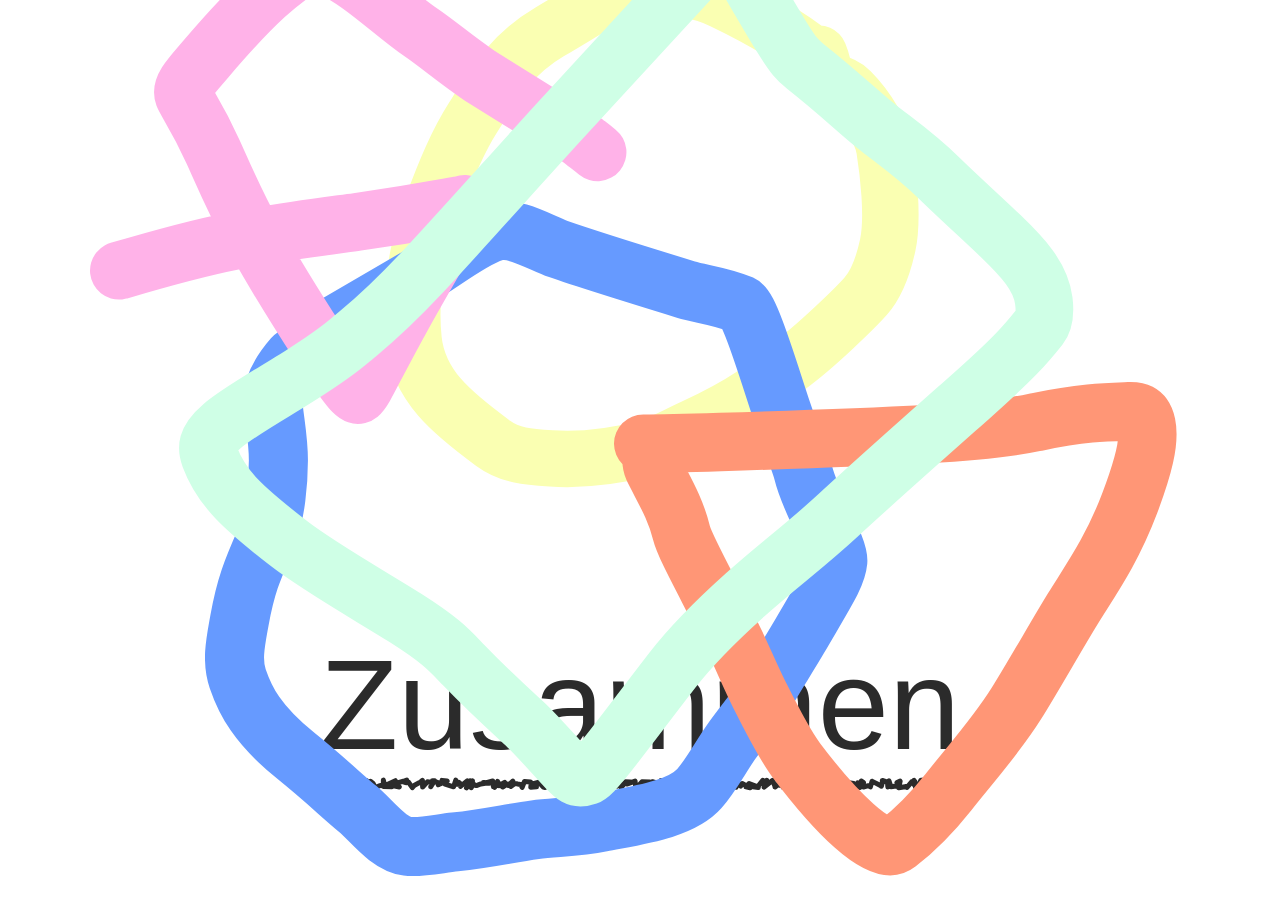
<file: index.html>
<!DOCTYPE html>
<html lang="de">

<head>
    <meta charset="UTF-8">
    <meta name="viewport" content="width=device-width, initial-scale=1">
    <title>Start</title>
    <link rel="stylesheet" href="style.css">
    <script src="navigation.js" defer></script>
    <script src="formen.js" defer></script>
    <script src="krickel.js" defer></script>
    <script src="krackel.js" defer></script>
</head>




<!-- Inhalt -->


<body class="intro">
  <div id="intro">
    <h1 class="line">Zusammen</h1>
  </div>
  
    <div class="column" id="col1">
        <h1 class="line">Zusammen <br> was machen</h1>
    </div>


    <div class="column" id="col2">
            <button class="vorschlagen"> <span class="krickel-text">+</span> vorschlagen </button>
            <button class="joinen"> <span class="krickel-text"> : </span> joinen </button> <!--❀→➜➔★☆✴☻♈︎⚭⚮○🝮🜹✾⌇✲ -->
            <button> <span class="krickel-text">:::</span> Events </button>
    </div>


    <div class="column" id="col3">
            <button class="menu"> Chat </button>
            <button class="menu"> AC </button>
    </div>










</body>

<!-- 
<svg width="0" height="0" style="position:absolute" aria-hidden="true">
  <filter id="krickel-text">
    <feTurbulence type="fractalNoise" baseFrequency="0.5" numOctaves="2" seed="1" result="noise"/>
    <feDisplacementMap in="SourceGraphic" in2="noise" scale="6"
                       xChannelSelector="R" yChannelSelector="G"/>
  </filter>
</svg>
-->

</html>
</file>
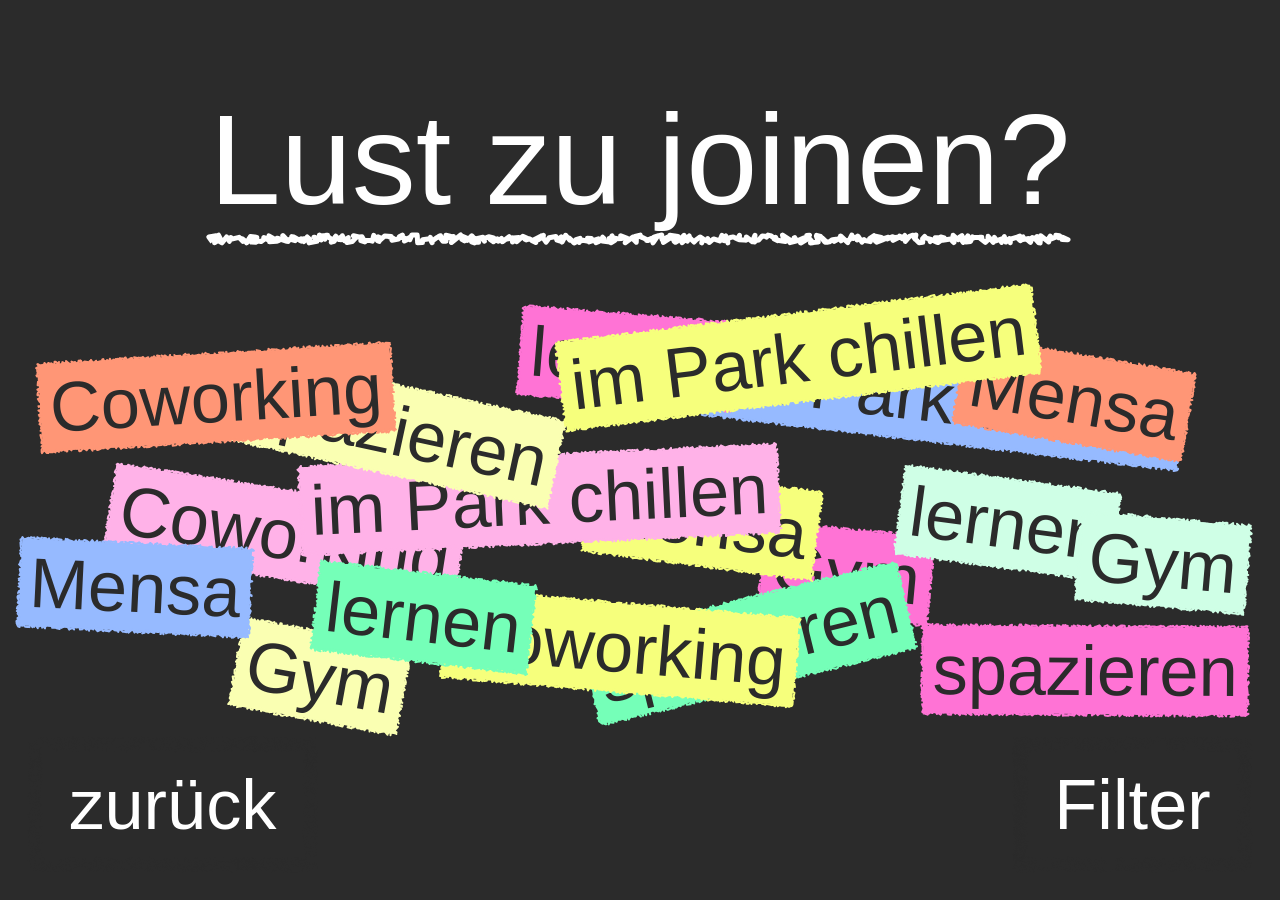
<file: schwarzesbrett.html>
<!DOCTYPE html>
<html lang="de">

<head>
    <meta charset="UTF-8">
    <meta name="viewport" content="width=device-width, initial-scale=1">
    <title>Schwarzes Brett</title>
    <link rel="stylesheet" href="style.css">
    <script src="navigation.js" defer></script>
    <script src="pins.js" defer></script>
    <script src="krickel.js" defer></script>
    <script src="krickel_pins.js" defer></script>
    <script src="krackel.js" defer></script>
</head>




<!-- Inhalt -->


<body class="schwarzesbrett">
    <div class="column" id="col1">
        <h1 class="line">Lust zu joinen?</h1>
    </div>


    <div class="column" id="col2">
        <div>
            <button class="klein"> Gym </button>
            <button class="klein"> Mensa </button>
            <button class="klein"> spazieren </button>
            <button class="klein"> Coworking </button>
            <button class="klein"> lernen </button>
            <button class="klein"> im Park chillen </button>
            <button class="klein"> Gym </button>
            <button class="klein"> Mensa </button>
            <button class="klein"> spazieren </button>
            <button class="klein"> Coworking </button>
            <button class="klein"> lernen </button>
            <button class="klein"> im Park chillen </button> 
            <button class="klein"> Gym </button>
            <button class="klein"> Mensa </button>
            <button class="klein"> spazieren </button>
            <button class="klein"> Coworking </button>
            <button class="klein"> lernen </button>
            <button class="klein"> im Park chillen </button>  
            
        </div>
    </div>


    <div class="column" id="col3">
            <button class="menu"> zurück </button>
            <button class="menu"> Filter </button>
    </div>

</body>

</html>
</file>
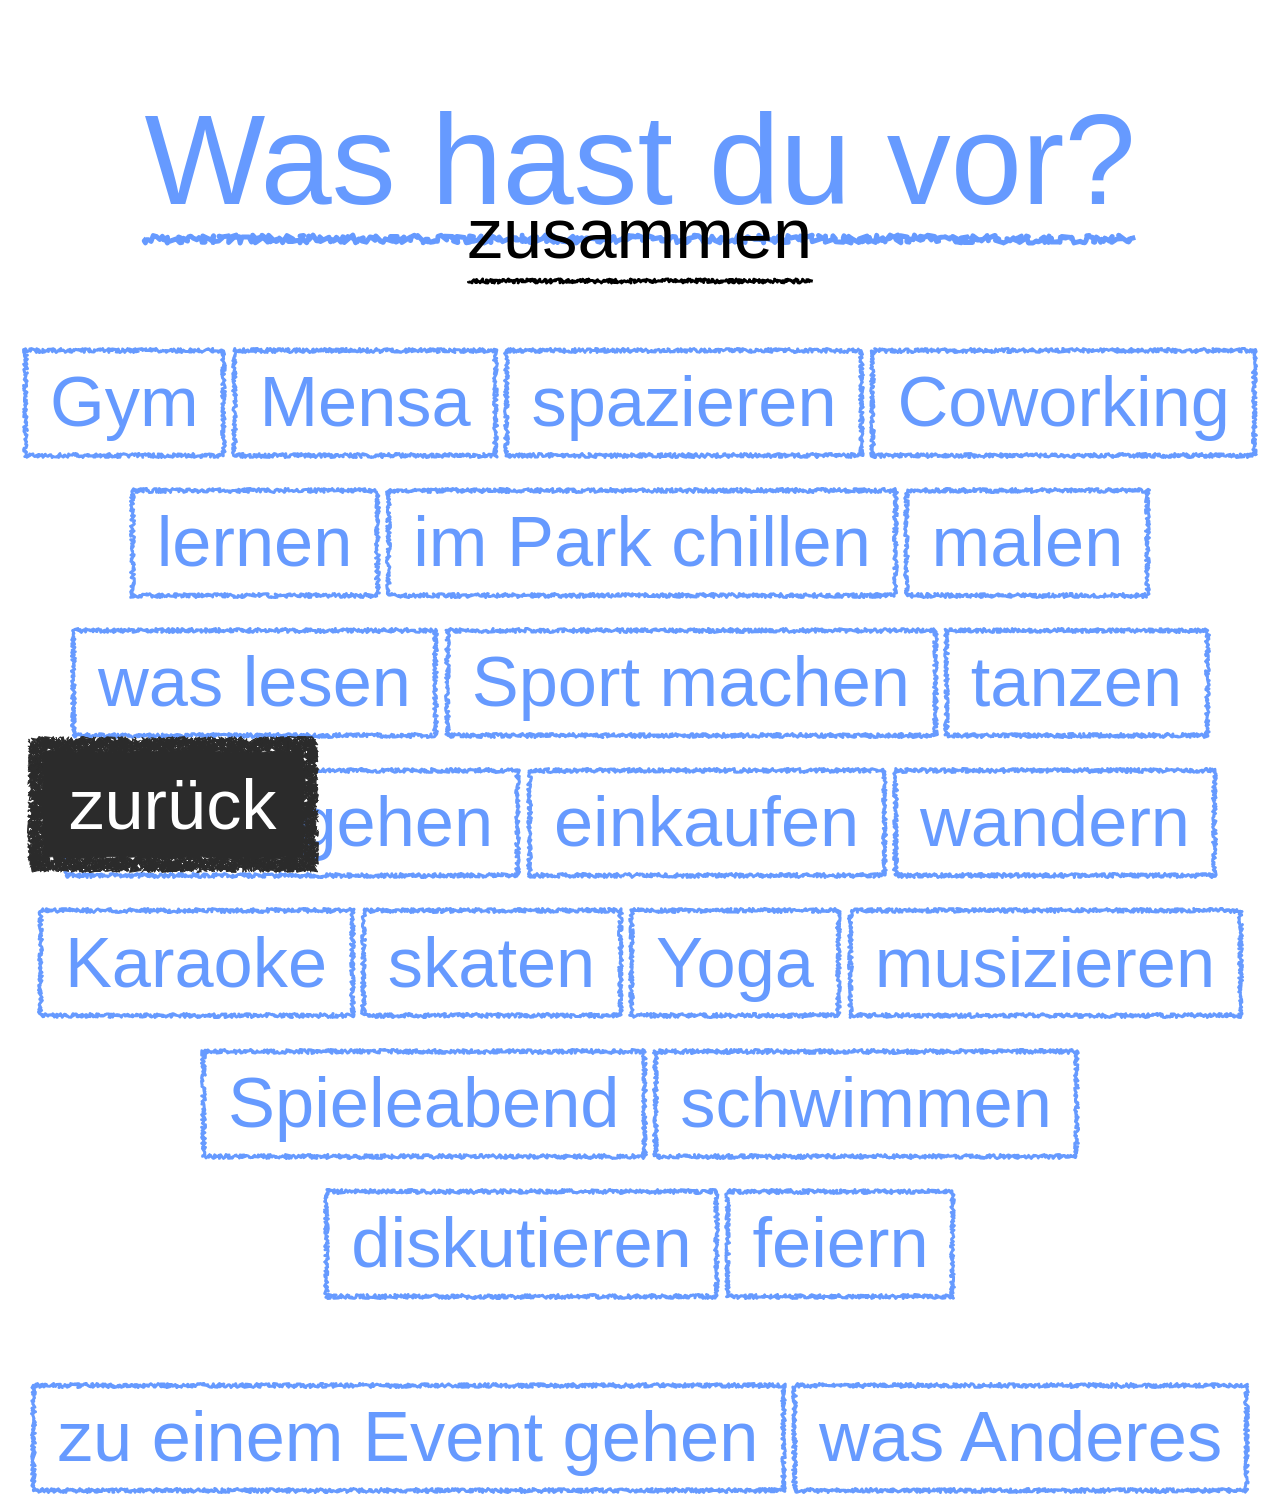
<file: was.html>
<!DOCTYPE html>
<html lang="de">

<head>
    <meta charset="UTF-8">
    <meta name="viewport" content="width=device-width, initial-scale=1">
    <title>Was</title>
    <link rel="stylesheet" href="style.css">
    <script src="navigation.js" defer></script>
    <script src="krickel.js" defer></script>
    <script src="krickel_klein.js" defer></script>
    <script src="krackel.js" defer></script>
</head>




<!-- Inhalt -->


<body class="was">
    <div class="column" id="col1">
        <h1 class="line">Was hast du vor?</h1>
    </div>


    <div class="column" id="col2">
        <h2 class="line">zusammen</h2>
        <div>
            <button class="klein"> Gym </button>
            <button class="klein"> Mensa </button>
            <button class="klein"> spazieren </button>
            <button class="klein"> Coworking </button>
            <button class="klein"> lernen </button>
            <button class="klein"> im Park chillen </button>
            <button class="klein"> malen </button>
            <button class="klein"> was lesen </button>
            <button class="klein"> Sport machen </button>
            <button class="klein"> tanzen </button>
            <button class="klein"> essen gehen </button>
            <button class="klein"> einkaufen </button>  
            <button class="klein"> wandern </button>
            <button class="klein"> Karaoke </button>
            <button class="klein"> skaten </button>
            <button class="klein"> Yoga </button>
            <button class="klein"> musizieren </button>
            <button class="klein"> Spieleabend </button>
            <button class="klein"> schwimmen </button>
            <button class="klein"> diskutieren </button>
            <button class="klein"> feiern </button>              
        </div>
        <div>
            <br><br><br>
            <button class="klein"> zu einem Event gehen </button>
            <button class="klein"> was Anderes </button>            
        </div>
    </div>


    <div class="column" id="col3">
            <button class="menu"> zurück </button>
    </div>


</body>

</html>
</file>
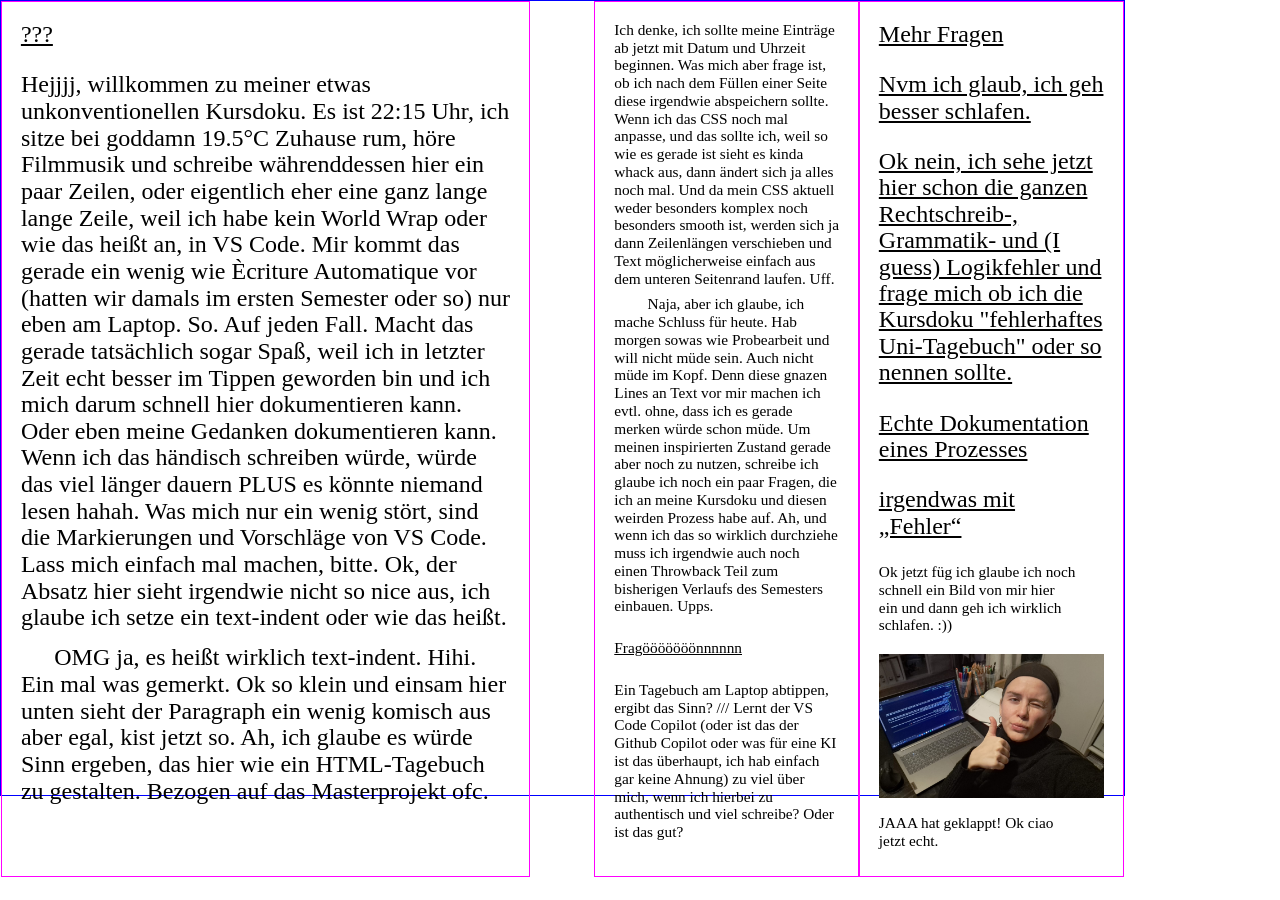
<file: kursdoku/kursdoku_1.html>
<!DOCTYPE html>
<html lang="de">

<head>
    <meta charset="UTF-8">
    <title>Kursdoku</title>
    <link rel="stylesheet" href="kursdoku_style.css">
    <link href="https://fonts.googleapis.com/css2?family=Hedvig+Letters+Serif&display=swap" rel="stylesheet">
</head>




<!-- Inhalt -->


<body>
    <div class="column">
        <h2> ??? </h2> 
        <p>Hejjjj, willkommen zu meiner etwas unkonventionellen Kursdoku. Es ist 22:15 Uhr, ich sitze bei goddamn 19.5°C Zuhause rum, höre Filmmusik und schreibe währenddessen hier ein paar Zeilen, oder eigentlich eher eine ganz lange lange Zeile, weil ich habe kein World Wrap oder wie das heißt an, in VS Code. Mir kommt das gerade ein wenig wie Ècriture Automatique vor (hatten wir damals im ersten Semester oder so) nur eben am Laptop. So. Auf jeden Fall. Macht das gerade tatsächlich sogar Spaß, weil ich in letzter Zeit echt besser im Tippen geworden bin und ich mich darum schnell hier dokumentieren kann. Oder eben meine Gedanken dokumentieren kann. Wenn ich das händisch schreiben würde, würde das viel länger dauern PLUS es könnte niemand lesen hahah. Was mich nur ein wenig stört, sind die Markierungen und Vorschläge von VS Code. Lass mich einfach mal machen, bitte. Ok, der Absatz hier sieht irgendwie nicht so nice aus, ich glaube ich setze ein text-indent oder wie das heißt.</p>
        <p style="text-indent: 25pt; margin-top: -26pt"> OMG ja, es heißt wirklich text-indent. Hihi. Ein mal was gemerkt. Ok so klein und einsam hier unten sieht der Paragraph ein wenig komisch aus aber egal, kist jetzt so. Ah, ich glaube es würde Sinn ergeben, das hier wie ein HTML-Tagebuch zu gestalten. Bezogen auf das Masterprojekt ofc.</p>
    </div>
    <div class="column-detail">
            <div class="detail">
                <p>Ich denke, ich sollte meine Einträge ab jetzt mit Datum und Uhrzeit beginnen. Was mich aber frage ist, ob ich nach dem Füllen einer Seite diese irgendwie abspeichern sollte. Wenn ich das CSS noch mal anpasse, und das sollte ich, weil so wie es gerade ist sieht es kinda whack aus, dann ändert sich ja alles noch mal. Und da mein CSS aktuell weder besonders komplex noch besonders smooth ist, werden sich ja dann Zeilenlängen verschieben und Text möglicherweise einfach aus dem unteren Seitenrand laufen. Uff. </p>  
                <p style="text-indent: 25pt;">Naja, aber ich glaube, ich mache Schluss für heute. Hab morgen sowas wie Probearbeit und will nicht müde sein. Auch nicht müde im Kopf. Denn diese gnazen Lines an Text vor mir machen ich evtl. ohne, dass ich es gerade merken würde schon müde. Um meinen inspirierten Zustand gerade aber noch zu nutzen, schreibe ich glaube ich noch ein paar Fragen, die ich an meine Kursdoku und diesen weirden Prozess habe auf. Ah, und wenn ich das so wirklich durchziehe muss ich irgendwie auch noch einen Throwback Teil zum bisherigen Verlaufs des Semesters einbauen. Upps.</p>  
                <p style="text-decoration: underline; margin-top: 18pt;"> Fragööööööönnnnnn</p>
                <p style="margin-top: 18pt;">Ein Tagebuch am Laptop abtippen, ergibt das Sinn? /// Lernt der VS Code Copilot (oder ist das der Github Copilot oder was für eine KI ist das überhaupt, ich hab einfach gar keine Ahnung) zu viel über mich, wenn ich hierbei zu authentisch und viel schreibe? Oder ist das gut? </p>
            </div>
            <div class="detail">
                <h2> Mehr Fragen </h2> 
                <h2> Nvm ich glaub, ich geh besser schlafen.</h2> 
                <h2> Ok nein, ich sehe jetzt hier schon die ganzen Rechtschreib-, Grammatik- und (I guess) Logikfehler und frage mich ob ich die Kursdoku "fehlerhaftes Uni-Tagebuch" oder so nennen sollte.</h2> 
                <h2> Echte Dokumentation eines Prozesses</h2> 
                <h2> irgendwas mit „Fehler“ </h2>
                <p> Ok jetzt füg ich glaube ich noch schnell ein Bild von mir hier ein und dann geh ich wirklich schlafen. :)) </p>
                <img src="261124.jpg">
                <p> JAAA hat geklappt! Ok ciao jetzt echt.</p>
            </div> 
    </div>
</body>
</file>
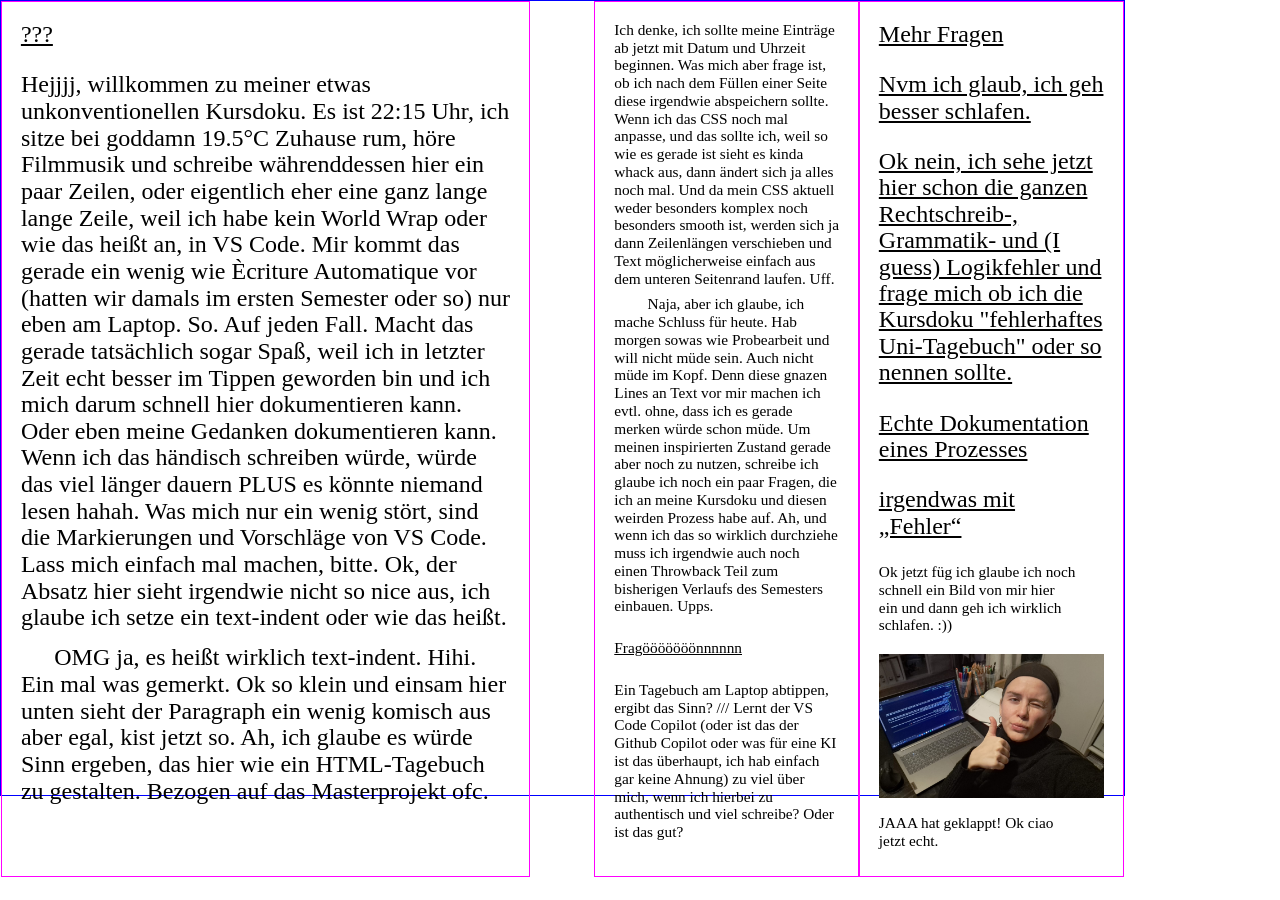
<file: kursdoku/kursdoku_261124.html>
<!DOCTYPE html>
<html lang="de">

<head>
    <meta charset="UTF-8">
    <title>Kursdoku</title>
    <link rel="stylesheet" href="kursdoku_style.css">
    <link href="https://fonts.googleapis.com/css2?family=Hedvig+Letters+Serif&display=swap" rel="stylesheet">
</head>




<!-- Inhalt -->


<body>
    <div class="column">
        <h2> ??? </h2> 
        <p>Hejjjj, willkommen zu meiner etwas unkonventionellen Kursdoku. Es ist 22:15 Uhr, ich sitze bei goddamn 19.5°C Zuhause rum, höre Filmmusik und schreibe währenddessen hier ein paar Zeilen, oder eigentlich eher eine ganz lange lange Zeile, weil ich habe kein World Wrap oder wie das heißt an, in VS Code. Mir kommt das gerade ein wenig wie Ècriture Automatique vor (hatten wir damals im ersten Semester oder so) nur eben am Laptop. So. Auf jeden Fall. Macht das gerade tatsächlich sogar Spaß, weil ich in letzter Zeit echt besser im Tippen geworden bin und ich mich darum schnell hier dokumentieren kann. Oder eben meine Gedanken dokumentieren kann. Wenn ich das händisch schreiben würde, würde das viel länger dauern PLUS es könnte niemand lesen hahah. Was mich nur ein wenig stört, sind die Markierungen und Vorschläge von VS Code. Lass mich einfach mal machen, bitte. Ok, der Absatz hier sieht irgendwie nicht so nice aus, ich glaube ich setze ein text-indent oder wie das heißt.</p>
        <p style="text-indent: 25pt; margin-top: -26pt; margin-bottom: -10pt;"> OMG ja, es heißt wirklich text-indent. Hihi. Ein mal was gemerkt. Ok so klein und einsam hier unten sieht der Paragraph ein wenig komisch aus aber egal, kist jetzt so. Ah, ich glaube es würde Sinn ergeben, das hier wie ein HTML-Tagebuch zu gestalten. Bezogen auf das Masterprojekt ofc.</p>
    </div>
    <div class="column-detail">
            <div class="detail">
                <p>Ich denke, ich sollte meine Einträge ab jetzt mit Datum und Uhrzeit beginnen. Was mich aber frage ist, ob ich nach dem Füllen einer Seite diese irgendwie abspeichern sollte. Wenn ich das CSS noch mal anpasse, und das sollte ich, weil so wie es gerade ist sieht es kinda whack aus, dann ändert sich ja alles noch mal. Und da mein CSS aktuell weder besonders komplex noch besonders smooth ist, werden sich ja dann Zeilenlängen verschieben und Text möglicherweise einfach aus dem unteren Seitenrand laufen. Uff. </p>  
                <p style="text-indent: 25pt;">Naja, aber ich glaube, ich mache Schluss für heute. Hab morgen sowas wie Probearbeit und will nicht müde sein. Auch nicht müde im Kopf. Denn diese gnazen Lines an Text vor mir machen ich evtl. ohne, dass ich es gerade merken würde schon müde. Um meinen inspirierten Zustand gerade aber noch zu nutzen, schreibe ich glaube ich noch ein paar Fragen, die ich an meine Kursdoku und diesen weirden Prozess habe auf. Ah, und wenn ich das so wirklich durchziehe muss ich irgendwie auch noch einen Throwback Teil zum bisherigen Verlaufs des Semesters einbauen. Upps.</p>  
                <p style="text-decoration: underline; margin-top: 18pt;"> Fragööööööönnnnnn</p>
                <p style="margin-top: 18pt;">Ein Tagebuch am Laptop abtippen, ergibt das Sinn? /// Lernt der VS Code Copilot (oder ist das der Github Copilot oder was für eine KI ist das überhaupt, ich hab einfach gar keine Ahnung) zu viel über mich, wenn ich hierbei zu authentisch und viel schreibe? Oder ist das gut? </p>
            </div>
            <div class="detail">
                <h2> Mehr Fragen </h2> 
                <h2> Nvm ich glaub, ich geh besser schlafen.</h2> 
                <h2> Ok nein, ich sehe jetzt hier schon die ganzen Rechtschreib-, Grammatik- und (I guess) Logikfehler und frage mich ob ich die Kursdoku "fehlerhaftes Uni-Tagebuch" oder so nennen sollte.</h2> 
                <h2> Echte Dokumentation eines Prozesses</h2> 
                <h2> irgendwas mit „Fehler“ </h2>
                <p> Ok jetzt füg ich glaube ich noch schnell ein Bild von mir hier ein und dann geh ich wirklich schlafen. :)) </p>
                <img src="261124.jpg">
                <p> JAAA hat geklappt! Ok ciao jetzt echt.</p>
            </div> 
    </div>
</body>
</file>
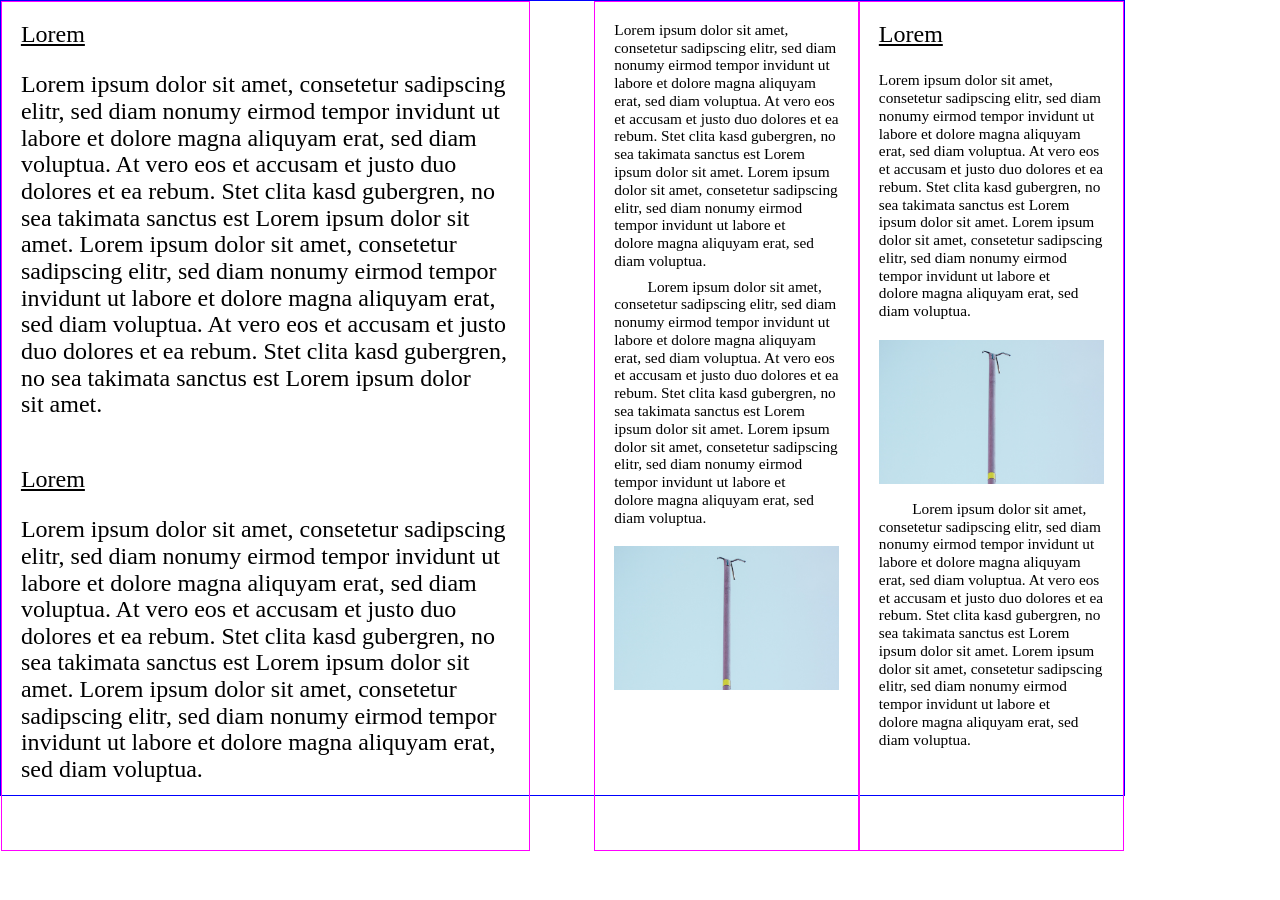
<file: kursdoku/kursdoku_vorlage.html>
<!DOCTYPE html>
<html lang="de">

<head>
    <meta charset="UTF-8">
    <title>Kursdoku</title>
    <link rel="stylesheet" href="kursdoku_style.css">
    <link href="https://fonts.googleapis.com/css2?family=Hedvig+Letters+Serif&display=swap" rel="stylesheet">
</head>




<!-- Inhalt -->


<body>
    <div class="column">
        <h2> Lorem </h2> 
        <p>Lorem ipsum dolor sit amet, consetetur sadipscing elitr, sed diam nonumy eirmod tempor invidunt ut labore et dolore magna aliquyam erat, sed diam voluptua. At vero eos et accusam et justo duo dolores et ea rebum. Stet clita kasd gubergren, no sea takimata sanctus est Lorem ipsum dolor sit amet. Lorem ipsum dolor sit amet, consetetur sadipscing elitr, sed diam nonumy eirmod tempor invidunt ut labore et dolore magna aliquyam erat, sed diam voluptua. At vero eos et accusam et justo duo dolores et ea rebum. Stet clita kasd gubergren, no sea takimata sanctus est Lorem ipsum dolor sit amet.</p>
        <h2> Lorem </h2> 
        <p>Lorem ipsum dolor sit amet, consetetur sadipscing elitr, sed diam nonumy eirmod tempor invidunt ut labore et dolore magna aliquyam erat, sed diam voluptua. At vero eos et accusam et justo duo dolores et ea rebum. Stet clita kasd gubergren, no sea takimata sanctus est Lorem ipsum dolor sit amet. Lorem ipsum dolor sit amet, consetetur sadipscing elitr, sed diam nonumy eirmod tempor invidunt ut labore et dolore magna aliquyam erat, sed diam voluptua.</p>
    </div>
    <div class="column-detail">
            <div class="detail">
                <p>Lorem ipsum dolor sit amet, consetetur sadipscing elitr, sed diam nonumy eirmod tempor invidunt ut labore et dolore magna aliquyam erat, sed diam voluptua. At vero eos et accusam et justo duo dolores et ea rebum. Stet clita kasd gubergren, no sea takimata sanctus est Lorem ipsum dolor sit amet. Lorem ipsum dolor sit amet, consetetur sadipscing elitr, sed diam nonumy eirmod tempor invidunt ut labore et dolore magna aliquyam erat, sed diam voluptua.</p>  
                <p style="text-indent: 25pt;">Lorem ipsum dolor sit amet, consetetur sadipscing elitr, sed diam nonumy eirmod tempor invidunt ut labore et dolore magna aliquyam erat, sed diam voluptua. At vero eos et accusam et justo duo dolores et ea rebum. Stet clita kasd gubergren, no sea takimata sanctus est Lorem ipsum dolor sit amet. Lorem ipsum dolor sit amet, consetetur sadipscing elitr, sed diam nonumy eirmod tempor invidunt ut labore et dolore magna aliquyam erat, sed diam voluptua.</p>  
                <img src="km1.jpg">
            </div>
            <div class="detail">
                <h2> Lorem </h2> 
                <p>Lorem ipsum dolor sit amet, consetetur sadipscing elitr, sed diam nonumy eirmod tempor invidunt ut labore et dolore magna aliquyam erat, sed diam voluptua. At vero eos et accusam et justo duo dolores et ea rebum. Stet clita kasd gubergren, no sea takimata sanctus est Lorem ipsum dolor sit amet. Lorem ipsum dolor sit amet, consetetur sadipscing elitr, sed diam nonumy eirmod tempor invidunt ut labore et dolore magna aliquyam erat, sed diam voluptua.</p> 
                <img src="km1.jpg">
                <p style="text-indent: 25pt;">Lorem ipsum dolor sit amet, consetetur sadipscing elitr, sed diam nonumy eirmod tempor invidunt ut labore et dolore magna aliquyam erat, sed diam voluptua. At vero eos et accusam et justo duo dolores et ea rebum. Stet clita kasd gubergren, no sea takimata sanctus est Lorem ipsum dolor sit amet. Lorem ipsum dolor sit amet, consetetur sadipscing elitr, sed diam nonumy eirmod tempor invidunt ut labore et dolore magna aliquyam erat, sed diam voluptua.</p>  

            </div> 
    </div>
</body>
</file>
<file: style.css>
/* 
Aufbau

1. Main
2. Text
3. Buttons
4. Schwarzes Brett
5. Anderes
*/





/* Main */

body {
  margin: 0;
  font-family: 'Elza', sans-serif;
  text-align: center;
  font-weight: 500;
  line-height: normal;
  display: grid;
  grid-template-rows: 20% 60% 20%;
  height: 100vh;
}

#col1 {
  display: flex;
  justify-content: center;
}

#col2 {
  display: flex;
  flex-direction: column;
  align-items: center;
  margin-top: 10vh;
  margin-inline: 1.5vh;
}

.was #col2 {
  display: flex;
  flex-direction: column;
  align-items: center;
  margin-top: -5vh;
}

#col3 {
  display: flex;
  align-items: flex-end;
  margin: 0 3vh 3vh 3vh;
  justify-content: space-between;
  box-sizing: border-box;
}











/* Text */

h1 {
  color: #669AFF;
  font-size: 10vw;
  font-weight: 500;
  width: fit-content;
}

h2 {
  font-size: 5.5vw; 
  font-weight: 500;
}

h1, h2, h3, h4, h5, h6, button {
  position: relative;
}











/* Buttons */

button {
  font-family: 'Elza', sans-serif;
  font-size: 10vw;
  font-weight: 500;
  line-height: normal;
  padding: 0.08em 0.4em 0.15em 0.4em;
  border: none;
  background: none;
  color: #2B2B2B;
  margin-top: 3vh;
}

button.klein {
  font-family: 'Elza', sans-serif;
  font-size: 5.5vw;
  padding: 0.2em 0.4em 0.24em 0.4em;
  color: #669AFF;
  margin: 0.2em 0;
}

button.menu {
  font-family: 'Elza', sans-serif;
  font-size: 5.5vw;
  color: #fff;
  font-weight: 400;
  padding: 0.4em 0.6em;
  background-color: #2B2B2B !important;
}











/* Schwarzes Brett */

.schwarzesbrett {
  background-color: #2B2B2B;
}

.schwarzesbrett button {
  color: #fff;
  font-weight: 400;
}

.schwarzesbrett button.klein {
  color: #2B2B2B;
  font-weight: 500;
  padding: 0.2rem 0.6rem;
}

.schwarzesbrett h1 {
  color: #fff;
  font-weight: 400;
}

.schwarzesbrett #col2 {
  position: relative;   /* Bezugspunkt für die frei platzierten Buttons */
}

.schwarzesbrett #col2 button.klein {
  position: absolute;
  transition: left 0.6s ease, top 0.6s ease, transform 0.6s ease;
}











/* Intro */

#intro {
  position: fixed;
  inset: 0;
  z-index: 1;                    /* über dem Inhalt, unter den Formen */
  display: grid;
  place-items: end center;       /* Text unten, horizontal mittig */
  padding-bottom: 4vh;           /* Abstand zum unteren Rand */
  box-sizing: border-box;
  background: #fff;              /* deine Hintergrundfarbe */
  transition: opacity 0.6s ease;
}

#intro h1 {
  color: #2b2b2b;
}

#intro.weg {
  opacity: 0;
  pointer-events: none;
}

/* Inhalt ist unsichtbar, solange das Intro läuft. Das Layout bleibt erhalten. */
body.intro > :not(#intro):not(.form) {
  visibility: hidden;
}










/* Anderes */

.krickel-text {
  filter: url(#krickel-text);
}

.krickel {
  position: absolute;
  inset: 0;
  width: 100%;
  height: 100%;
  overflow: visible;
  pointer-events: none;
  /* mix-blend-mode: difference; */
}

.krackel {
  position: absolute;
  inset: 0;
  width: 100%;
  height: 100%;
  overflow: visible;
  pointer-events: none;
}
</file>
<file: kursdoku/kursdoku_style.css>
/* 
Aufbau

1. Layout
2. Absatzformate
3. Zeichenformate
*/





/* 1. Layout */

body {
  margin: 0;
  display: grid;
  grid-template-columns: 140mm 140mm;
  column-gap: 17mm;
  height: 210mm;
  width: 297mm;
  border: 0.5pt solid #00f;
}

.column {
  padding: 5mm;
  font-family: 'Hedvig Letters';
  font-size: 18pt;
  line-height: 20pt;
  word-spacing: -5%;
  font-weight: 500;
  border: 0.5pt solid #f0f;
  /* text-align: justify; */
}

.column p {
  margin-bottom: 36pt;
}

.column-detail {
  padding: 0;
  display: grid;
  grid-template-columns: 50% 50%;
}

.detail {
  padding: 5mm;
  font-family: 'Hedvig Letters';
  font-size: 11.5pt;
  line-height: 13.33pt;
  word-spacing: -10%;
  font-weight: 500;
  border: 0.5pt solid #f0f;
}



/* 2. Absatzformate */

/* 3. Zeichenformate */

p {
  text-box-trim: trim-both;
  text-box-edge: cap alphabetic;  
  hyphens: auto;               /* automatische Silbentrennung */
  hyphenate-limit-chars: 7 3 3; /* nur Wörter ab 7 Buchstaben trennen, mind. 3 davor und 3 danach */
  text-wrap: pretty;           /* vermeidet sehr kurze letzte Zeilen */  
  margin: 0 0 6pt 0;;
}

h2 {
  text-decoration: underline;
  margin: 0 0 18pt 0;;
  /* geerbt mehr oder weniger */
  font-family: 'Hedvig Letters';
  font-size: 18pt;
  line-height: 1.1;
  word-spacing: -5%;
  font-weight: 500;
  text-box-trim: trim-both;
  text-box-edge: cap alphabetic; 
}



/* ??? */

img {
  margin: 9pt 0;
  width: 100%;
  height: 108pt;
  object-fit: cover;
}
</file>
